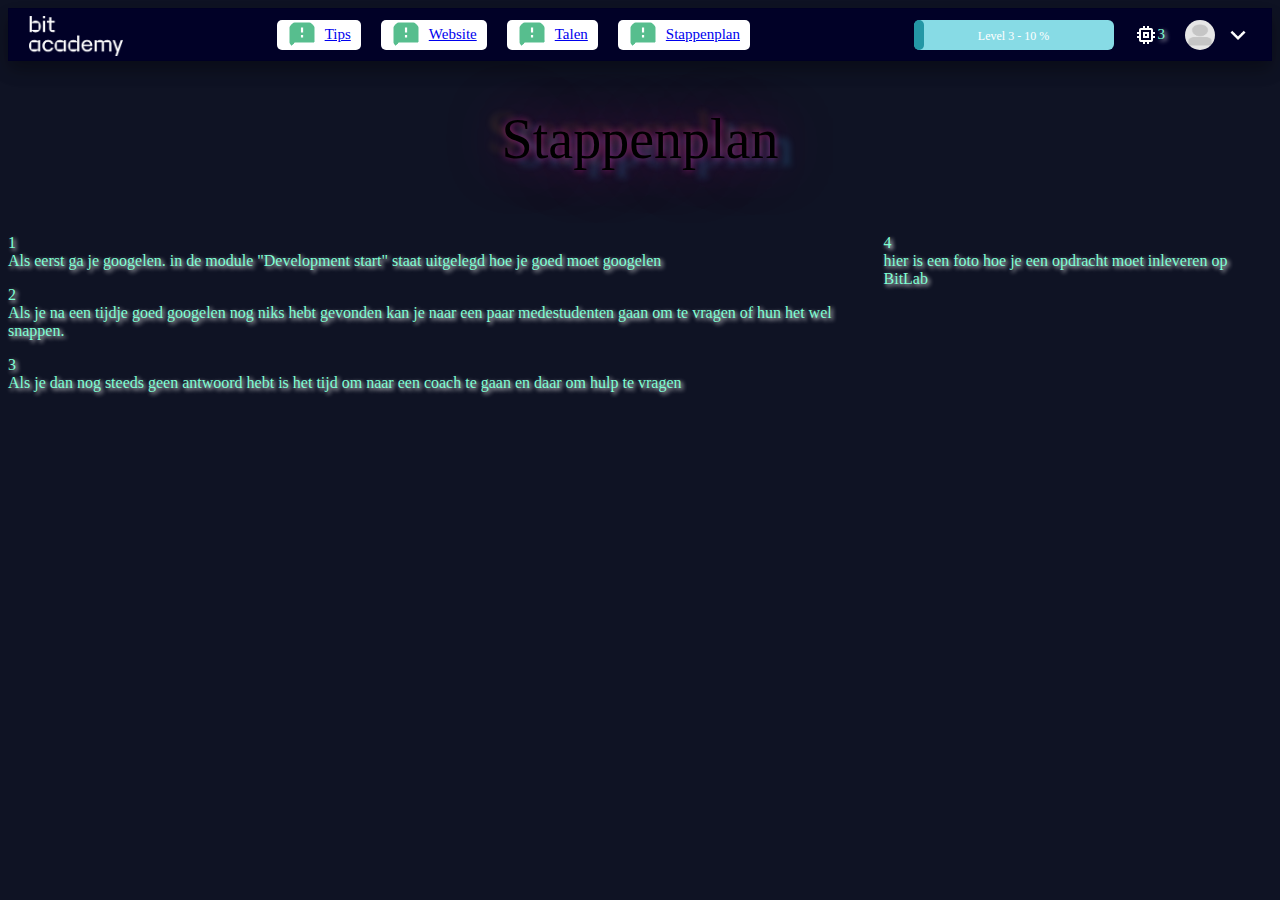
<file: stappenplan.html>
<!DOCTYPE html>
<html lang="en">
<head>
    <meta charset="UTF-8">
    <meta http-equiv="X-UA-Compatible" content="IE=edge">
    <meta name="viewport" content="width=device-width, initial-scale=1.0">
    <link rel="stylesheet" href="stappenplan.css">
    <title>Stappenplan</title>
</head>
<body>
    <link rel="stylesheet" href="https://fonts.googleapis.com/icon?family=Material+Icons">

    <div class="headercontainer shadow">
        <div class="headerlogo">
            <a href="tips.html">
                <img class="Logo" src="logo_white.png" alt="logo">
            </a>
        </div>

        <div class="navbar_midden">
            <ul>

                <li class="feedback">
                    <img class="icon" src="feedback_icon.png" alt="feedback">
                    <a href="tips.html">Tips</a>

                </li>

                <li class="feedback">
                    <img href="tips.html" class="icon" src="feedback_icon.png" alt="feedback">
                    <a href="website.html">Website</a>
                </li>

                <li class="feedback">
                    <img href="website.html" class="icon" src="feedback_icon.png" alt="feedback">
                    <a href="talen.html">Talen</a>
                </li>

                <li class="feedback">
                    <img href="website.html" class="icon" src="feedback_icon.png" alt="feedback">
                    <a href="stappenplan.html">Stappenplan</a>
                </li>

            </ul>
        </div>

        <div class="navbar_rechts">
            <ul>
                <li>
                    <span class="bar"></span>
                    <span class="exp">Level 3 - 10 %</span>
                </li>
                <li>
                    <img class="credits" src="credits_icon.png" alt="credits">
                    <p>3</p>
                </li>
                <li>
                    <img class="icon" src="profile.png" alt="profile">
                    <img class="icon" src="meer_icon.png" alt="meer">
                </li>
            </ul>
        </div>

    </div>
    <div class="stappenplan">
        <h2>Stappenplan</h2>
    </div>

    <div class="container">

        <div class="eerste">
            <P>1<br>Als eerst ga je googelen. in de module "Development start" staat uitgelegd hoe je goed moet googelen </P>
            <P>2<br>Als je na een tijdje goed googelen nog niks hebt gevonden kan je naar een paar medestudenten gaan om te vragen of hun het wel snappen.</P>
            <P>3<br>Als je dan nog steeds geen antwoord hebt is het tijd om naar een coach te gaan en daar om hulp te vragen</P>

        </div>

        <div class="tweede">
            <P>4<br>hier is een foto hoe je een opdracht moet inleveren op BitLab</P>
            <div class="img">
            <!-- <img src="git.jpg.jpeg" alt="git">
            <img src="branch.jpg.jpeg" alt="branch"> -->
            </div>

        </div>









    </div>
</body>
</html>
</file>
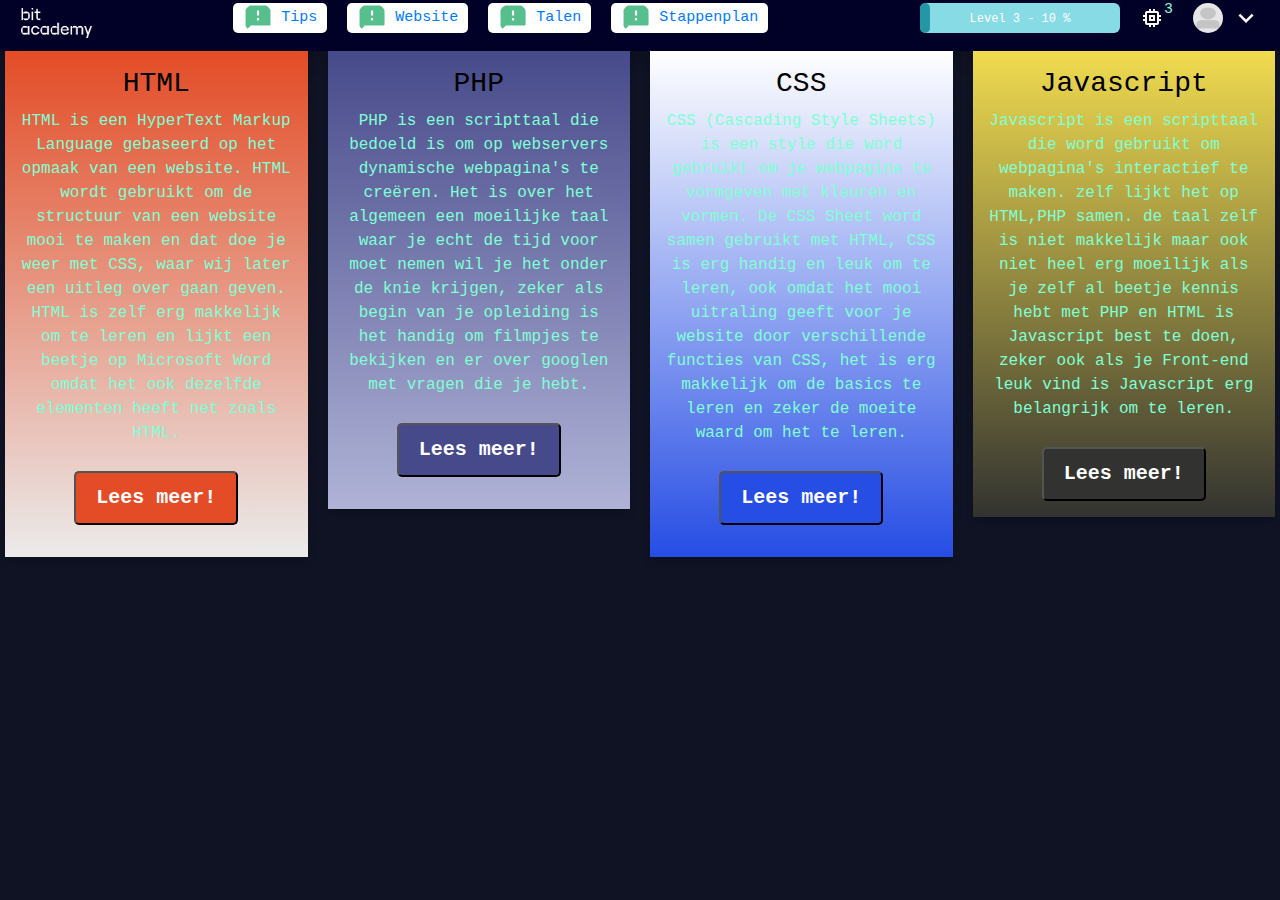
<file: talen.html>
<!DOCTYPE html>
<html lang="en">
<head>
    <meta charset="UTF-8">
    <meta http-equiv="X-UA-Compatible" content="IE=edge">
    <meta name="viewport" content="width=device-width, initial-scale=1.0">
    <link rel="stylesheet" href="https://cdn.jsdelivr.net/npm/bootstrap@4.3.1/dist/css/bootstrap.min.css" integrity="sha384-ggOyR0iXCbMQv3Xipma34MD+dH/1fQ784/j6cY/iJTQUOhcWr7x9JvoRxT2MZw1T" crossorigin="anonymous">
    <link rel="stylesheet" href="talen.css">
    <title>Syntax</title>
</head>
<body>
    <link rel="stylesheet" href="https://fonts.googleapis.com/icon?family=Material+Icons">

    <div class="headercontainer shadow">
        <div class="headerlogo">
            <a href="tips.html">
                <img class="Logo" src="logo_white.png" alt="logo">
            </a>
        </div>

        <div class="navbar_midden">
            <ul>

                <li class="feedback">
                    <img class="icon" src="feedback_icon.png" alt="feedback">
                    <a href="tips.html">Tips</a>

                </li>

                <li class="feedback">
                    <img href="tips.html" class="icon" src="feedback_icon.png" alt="feedback">
                    <a href="website.html">Website</a>
                </li>

                <li class="feedback">
                    <img href="website.html" class="icon" src="feedback_icon.png" alt="feedback">
                    <a href="talen.html">Talen</a>
                </li>

                <li class="feedback">
                    <img href="website.html" class="icon" src="feedback_icon.png" alt="feedback">
                    <a href="stappenplan.html">Stappenplan</a>
                </li>

            </ul>
        </div>

        <div class="navbar_rechts">
            <ul>
                <li>
                    <span class="bar"></span>
                    <span class="exp">Level 3 - 10 %</span>
                </li>
                <li>
                    <img class="credits" src="credits_icon.png" alt="credits">
                    <p>3</p>
                </li>
                <li>
                    <img class="icon" src="profile.png" alt="profile">
                    <img class="icon" src="meer_icon.png" alt="meer">
                </li>
            </ul>
        </div>

    </div>
  <div class="row">
    <div class="column">
      <div class="card1">
        <h3>HTML</h3>
        <p>HTML is een HyperText Markup Language gebaseerd op het opmaak van een website. HTML wordt gebruikt om de structuur van een website mooi te maken en dat doe je weer met CSS, waar wij later een uitleg over gaan geven. HTML is zelf erg makkelijk om te leren en lijkt een beetje op Microsoft Word omdat het ook dezelfde elementen heeft net zoals HTML.</p>
        <button class="button1" onclick="window.location.href='https://www.w3schools.com/html/';">
        Lees meer! 
        </button>
        <p></p>
      </div>
    </div>
  
    <div class="column">
      <div class="card2">
        <h3>PHP</h3>
        <p>PHP is een scripttaal die bedoeld is om op webservers dynamische webpagina's te creëren. Het is over het algemeen een moeilijke taal waar je echt de tijd voor moet nemen wil je het onder de knie krijgen, zeker als begin van je opleiding is het handig om filmpjes te bekijken en er over googlen met vragen die je hebt.   </p>
        <button class="button2" onclick="window.location.href='https://www.w3schools.com/php/';">
          Lees meer!</button>
        <p></p>
      </div>
    </div>
    
    <div class="column">
      <div class="card3">
        <h3>CSS</h3>
        <p>CSS (Cascading Style Sheets) is een style die word gebruikt om je webpagina te vormgeven met kleuren en vormen. De CSS Sheet word samen gebruikt met HTML, CSS is erg handig en leuk om te leren, ook omdat het mooi uitraling geeft voor je website door verschillende functies van CSS, het is erg makkelijk om de basics te leren en zeker de moeite waard om het te leren.</p>
        <button class="button3" onclick="window.location.href='https://www.w3schools.com/css/';">
          Lees meer!</button>
        <p></p>
      </div>
    </div>
    
    <div class="column">
      <div class="card4">
        <h3>Javascript</h3>
        <p>Javascript is een scripttaal die word gebruikt om webpagina's interactief te maken. zelf lijkt het op HTML,PHP samen. de taal zelf is niet makkelijk maar ook niet heel erg moeilijk als je zelf al beetje kennis hebt met PHP en HTML is Javascript best te doen, zeker ook als je Front-end leuk vind is Javascript erg belangrijk om te leren.</p>
        <p></p>
        <button class="button4" onclick="window.location.href='https://www.w3schools.com/js/';">
        Lees meer!</button>
      </div>
      
    </div>
  </div>
   
    <ul class="circles">
            <li></li>
            <li></li>
            <li></li>
            <li></li>
            <li></li>
            <li></li>
            <li></li>
            <li></li>
            <li></li>
            <li></li>
    </ul>
</div >
  
</body>
</html>
</file>
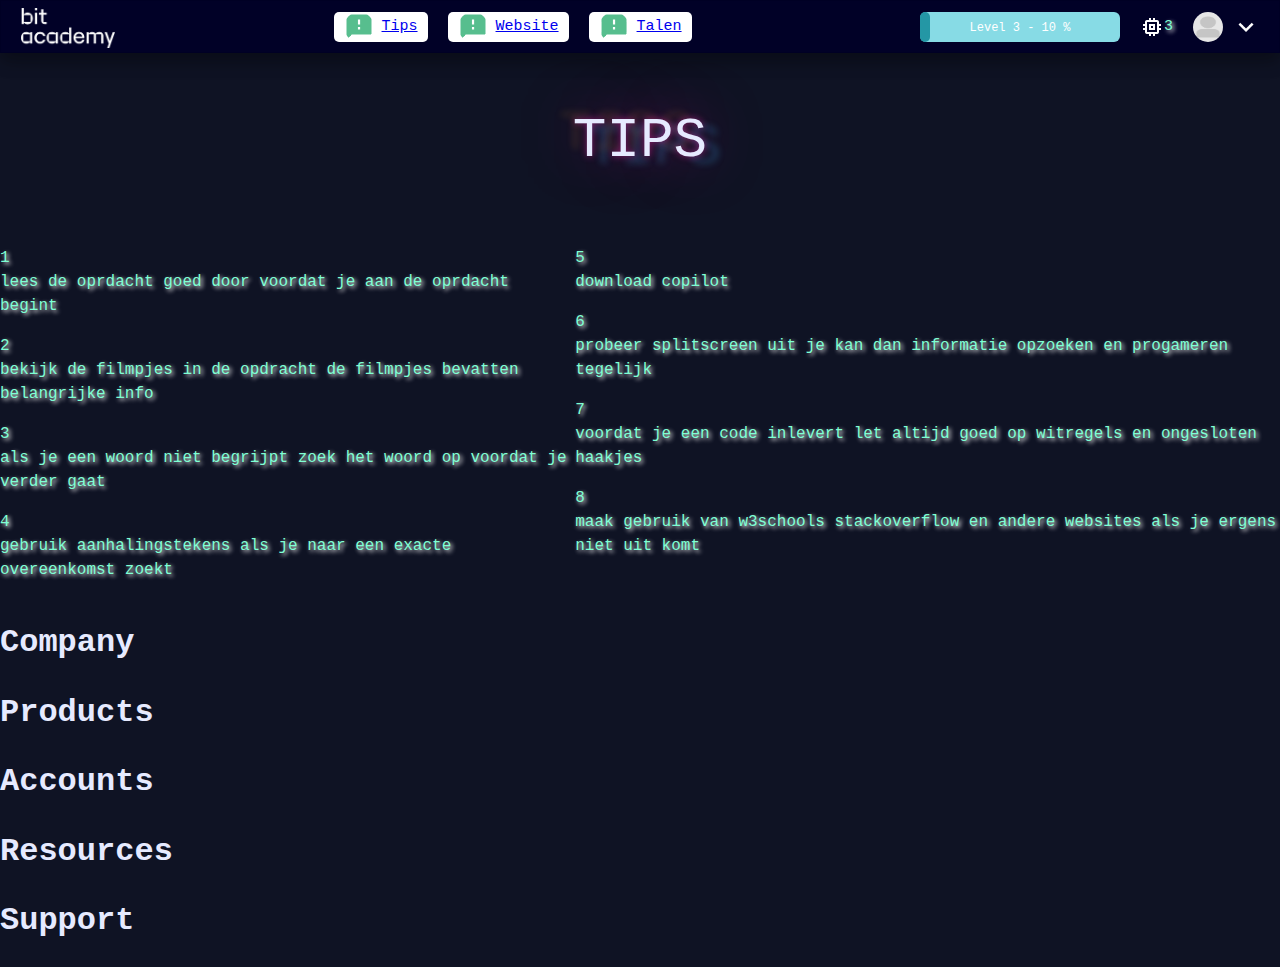
<file: tips.html>
<html lang="en">

<head>
    <meta charset="UTF-8">
    <meta http-equiv="X-UA-Compatible" content="IE=edge">
    <meta name="viewport" content="width=device-width, initial-scale=1.0">
    <title>Tips</title>
    <link rel="stylesheet" href="tips.css">
</head>

<body>

    <link rel="stylesheet" href="https://fonts.googleapis.com/icon?family=Material+Icons">

    <div class="headercontainer shadow">
        <div class="headerlogo">
            <a href="tips.html">
                <img class="Logo" src="logo_white.png" alt="logo">
            </a>
        </div>

        <div class="navbar_midden">
            <ul>

                <li class="feedback">
                    <img class="icon" src="feedback_icon.png" alt="feedback">
                    <a href="tips.html">Tips</a>

                </li>

                <li class="feedback">
                    <img href="tips.html" class="icon" src="feedback_icon.png" alt="feedback">
                    <a href="website.html">Website</a>
                </li>

                <li class="feedback">
                    <img href="website.html" class="icon" src="feedback_icon.png" alt="feedback">
                    <a href="talen.html">Talen</a>
                </li>

            </ul>
        </div>

        <div class="navbar_rechts">
            <ul>
                <li>
                    <span class="bar"></span>
                    <span class="exp">Level 3 - 10 %</span>
                </li>
                <li>
                    <img class="credits" src="credits_icon.png" alt="credits">
                    <p>3</p>
                </li>
                <li>
                    <img class="icon" src="profile.png" alt="profile">
                    <img class="icon" src="meer_icon.png" alt="meer">
                </li>
            </ul>
        </div>

    </div>





    <div class="tips">
        <h2>TIPS</h2>
    </div>
    <div class="container">

        <div class="eerste">
            <P>1<br>lees de oprdacht goed door voordat je aan de oprdacht begint </P>
            <P>2<br>bekijk de filmpjes in de opdracht de filmpjes bevatten belangrijke info</P>
            <P>3<br>als je een woord niet begrijpt zoek het woord op voordat je verder gaat</P>
            <P>4<br>gebruik aanhalingstekens als je naar een exacte overeenkomst zoekt</P>

        </div>

        <div class="tweede">
            <P>5<br>download copilot</P>
            <P>6<br>probeer splitscreen uit je kan dan informatie opzoeken en progameren tegelijk</P>
            <P>7<br>voordat je een code inlevert let altijd goed op witregels en ongesloten haakjes</P>
            <P>8<br>maak gebruik van w3schools stackoverflow en andere websites als je ergens niet uit komt</P>

        </div>









    </div>
    <div class="dummy_page">

    </div>
    <!-- FOOTER START -->
    <div class="footer">
        <div class="contain">
            <div class="col">
                <h1>Company</h1>

            </div>
            <div class="col">
                <h1>Products</h1>

            </div>
            <div class="col">
                <h1>Accounts</h1>

            </div>
            <div class="col">
                <h1>Resources</h1>

            </div>
            <div class="col">
                <h1>Support</h1>

            </div>

        </div>
        <!-- END OF FOOTER -->



</body>

</html>
</file>
<file: stappenplan.css>
.headercontainer {
    background-color: rgb(1, 1, 39);
    color: white;
    display: flex;
    height: 51px;
    flex-direction: row;
    justify-content: space-between;
    flex-grow: 5;
}

.Logo {
    height: 40px;
    margin: 2px 0 2px 10px;
    padding: 5px 10px;
}

.navbar_midden {
    display: flex;
    justify-content: center;
    align-items: center;
    flex-direction: row;
}

.icon {
    width: 30px;
    height: 30px;
    margin-right: 8px;
    border-radius: 50%;
}

.credits {
    width: 24px;
    height: 24px;
}

ul {
    display: flex;
    list-style: none;
    flex-direction: row;
}

li {
    display: flex;
    margin-right: 10px;
    margin-left: 10px;
    font-size: 15px;
    flex-direction: row;
    justify-content: center;
    align-items: center;
    line-height: 5px;
}

.feedback {
    border-style: solid;
    border: none;
    background-color: white;
    border-radius: 5px;
    color: #8CD1B4;
    border-width: 120px;
    padding: 0px 10px;
}

.bar {
    background-color: #2497a5;
    display: flex;
    border-style: hidden;
    border-radius: 10px;
    width: 10px;
    height: 30px;
    position: relative;
    left: 10px;
}

.exp {
    border-style: hidden;
    border-radius: 6px;
    width: 200px;
    display: flex;
    background-color: #87dbe5;
    line-height: 2rem;
    height: 30px;
    display: flex;
    justify-content: center;
    font-size: 12px;
}

.navbar_rechts {
    display: flex;
    justify-content: flex-end;
}

.shadow {
    border: 1px solid rgba(0, 0, 0, 0.075);
    box-shadow: 0 10px 16px 0 rgba(0, 0, 0, 0.2), 0 6px 20px 0 rgba(0, 0, 0, 0.19);
}

.container {
    display: flex;
    justify-content: space-evenly
}

body {
    background-color:  hsl(230, 40%, 10%);
}
.stappenplan {
    display: flex;
    justify-content: center;
}

h2 {
    font-size: 3.5rem;
    font-weight: 300;
    text-shadow: 0 0 1em hsla(320, 100%, 50%, 0.5), 0 0 0.125em hsla(320, 100%, 60%, 0.5), -0.25em -0.125em 0.125em hsla(40, 100%, 60%, 0.125), 0.25em 0.125em 0.125em hsla(200, 100%, 60%, 0.25);
}

p {
    color: aquamarine;
    text-shadow: 2px 2px 4px white;

}
</file>
<file: talen.css>
* {
    box-sizing: border-box;
  }
  
  body {
    font-family: Arial, Helvetica, sans-serif;
  }
  
  
  .column {
    float: left;
    width: 25%;
    padding: 0 10px;
    color:black;
  }
  
  
  .row {margin: 0 -5px;}
  
  
  .row:after {
    content: "";
    display: table;
    clear: both;
  }
  
  .card1 {
    box-shadow: 0 4px 8px 0 rgba(0, 0, 0, 0.2); 
    padding: 16px;
    text-align: center;
    background: linear-gradient(#e34c26,#ebebeb);
  }
  
  .card2 {
    box-shadow: 0 4px 8px 0 rgba(0, 0, 0, 0.2); 
    padding: 16px;
    text-align: center;
    background: linear-gradient(#474A8A,#B0B3D6);
  }
  
  .card3 {
    box-shadow: 0 4px 8px 0 rgba(0, 0, 0, 0.2); 
    padding: 16px;
    text-align: center;
    background: linear-gradient(#ffffff,#264de4);
  }
  .card4 {
    box-shadow: 0 4px 8px 0 rgba(0, 0, 0, 0.2); 
    padding: 16px;
    text-align: center;
    background: linear-gradient(#F0DB4F,#323330);
   
  }
  @media screen and (max-width: 600px) {
    .column {
      width: 100%;
      display: block;
      margin-bottom: 20px;
    }
  }
  .button1{
    background:#e34c26;
    color:#fff;
    padding:10px 20px;
    border-radius:5px;
    text-decoration:none;
    font-size:20px;
    font-weight:bold;
    display:inline-block;
    margin-top:10px;
  
  }
  .button2{
      background:#474A8A;
      color:#fff;
      padding:10px 20px;
      border-radius:5px;
      text-decoration:none;
      font-size:20px;
      font-weight:bold;
      display:inline-block;
      margin-top:10px;
  }
  
  .button3{
    background:#264de4;
    color:#fff;
    padding:10px 20px;
    border-radius:5px;
    text-decoration:none;
    font-size:20px;
    font-weight:bold;
    display:inline-block;
    margin-top:10px;
  }
  
  .button4{
    background:#323330;
    color:#fff;
    padding:10px 20px;
    border-radius:5px;
    text-decoration:none;
    font-size:20px;
    font-weight:bold;
    display:inline-block;
    margin-top:10px;
  }
  
  button:hover{
    background:#000;
    color:#fff;
  
  }
  
  @import url('https://fonts.googleapis.com/css?family=Exo:400,700');
  
  *{
      margin: 0px;
      padding: 0px;
  }
  
  body{
      font-family: 'Exo', sans-serif;
  }
  
  
  .context {
      width: 100%;
      position: absolute;
      top:50vh;
      
  }
  
  .context h1{
      text-align: center;
      color: #fff;
      font-size: 50px;
  }
  
  
  .circles{
      position: absolute;
      top: 0;
      left: 0;
      width: 100%;
      height: 100%;
      overflow: hidden;
      z-index: -1;
  }
  
  .circles li{
      position: absolute;
      display: block;
      list-style: none;
      width: 300px;
      height: 100px;
      background: hsl(230, 40%, 10%);
      animation: animate 25s linear infinite;
      bottom: -150px;
      
  }
  
  .circles li:nth-child(1){
      left: 25%;
      width: 80px;
      height: 80px;
      animation-delay: 0s;
  }
  
  
  .circles li:nth-child(2){
      left: 10%;
      width: 20px;
      height: 20px;
      animation-delay: 2s;
      animation-duration: 12s;
  }
  
  .circles li:nth-child(3){
      left: 70%;
      width: 20px;
      height: 20px;
      animation-delay: 4s;
  }
  
  .circles li:nth-child(4){
      left: 40%;
      width: 60px;
      height: 60px;
      animation-delay: 0s;
      animation-duration: 18s;
  }
  
  .circles li:nth-child(5){
      left: 65%;
      width: 20px;
      height: 20px;
      animation-delay: 0s;
  }
  
  .circles li:nth-child(6){
      left: 75%;
      width: 110px;
      height: 110px;
      animation-delay: 3s;
  }
  
  .circles li:nth-child(7){
      left: 35%;
      width: 150px;
      height: 150px;
      animation-delay: 7s;
  }
  
  .circles li:nth-child(8){
      left: 50%;
      width: 25px;
      height: 25px;
      animation-delay: 15s;
      animation-duration: 45s;
  }
  
  .circles li:nth-child(9){
      left: 20%;
      width: 15px;
      height: 15px;
      animation-delay: 2s;
      animation-duration: 35s;
  }
  
  .circles li:nth-child(10){
      left: 85%;
      width: 150px;
      height: 150px;
      animation-delay: 0s;
      animation-duration: 11s;
  }
  
  
  
  @keyframes animate {
  
      0%{
          transform: translateY(0) rotate(0deg);
          opacity: 1;
          border-radius: 0;
      }
  
      100%{
          transform: translateY(-1000px) rotate(720deg);
          opacity: 0;
          border-radius: 50%;
      }
  
  }
  body {
    margin: 0;
    font: 100% / 1.5 Inconsolata, monospace;
    color: hsl(230, 100%, 95%);
    background-color: hsl(230, 40%, 10%);
  }
  
  h2 {
    font-size: 3.5rem;
    font-weight: 300;
    text-shadow: 0 0 1em hsla(320, 100%, 50%, 0.5), 0 0 0.125em hsla(320, 100%, 60%, 0.5), -0.25em -0.125em 0.125em hsla(40, 100%, 60%, 0.125), 0.25em 0.125em 0.125em hsla(200, 100%, 60%, 0.25);
  }
  
  .tips {
    display: flex;
    justify-content: center;
  }
  
  p {
    color: aquamarine;
  }
  
  .headercontainer {
    background-color: rgb(1, 1, 39);
    color: white;
    display: flex;
    height: 51px;
    flex-direction: row;
    justify-content: space-between;
    flex-grow: 5;
  }
  
  .Logo {
    height: 40px;
    margin: 2px 0 2px 10px;
    padding: 5px 10px;
  }
  
  .navbar_midden {
    display: flex;
    justify-content: center;
    align-items: center;
    flex-direction: row;
  }
  
  .icon {
    width: 30px;
    height: 30px;
    margin-right: 8px;
    border-radius: 50%;
  }
  
  .credits {
    width: 24px;
    height: 24px;
  }
  
  ul {
    display: flex;
    list-style: none;
    flex-direction: row;
  }
  
  li {
    display: flex;
    margin-right: 10px;
    margin-left: 10px;
    font-size: 15px;
    flex-direction: row;
    justify-content: center;
    align-items: center;
    line-height: 5px;
  }
  
  .feedback {
    border-style: solid;
    border: none;
    background-color: white;
    border-radius: 5px;
    color: #8CD1B4;
    border-width: 120px;
    padding: 0px 10px;
  }
  
  .bar {
    background-color: #2497a5;
    display: flex;
    border-style: hidden;
    border-radius: 10px;
    width: 10px;
    height: 30px;
    position: relative;
    left: 10px;
  }
  
  .exp {
    border-style: hidden;
    border-radius: 6px;
    width: 200px;
    display: flex;
    background-color: #87dbe5;
    line-height: 2rem;
    height: 30px;
    display: flex;
    justify-content: center;
    font-size: 12px;
  }
  
  .navbar_rechts {
    display: flex;
    justify-content: flex-end;
  }
  
  .shadow {
    border: 1px solid rgba(0, 0, 0, 0.075);
    box-shadow: 0 10px 16px 0 rgba(0, 0, 0, 0.2), 0 6px 20px 0 rgba(0, 0, 0, 0.19);
  }
  
  .container {
    display: flex;
    justify-content: space-evenly
  }
</file>
<file: tips.css>
body {
    margin: 0;
    font: 100% / 1.5 Inconsolata, monospace;
    color: hsl(230, 100%, 95%);
    background-color: hsl(230, 40%, 10%);
}

h2 {
    font-size: 3.5rem;
    font-weight: 300;
    text-shadow: 0 0 1em hsla(320, 100%, 50%, 0.5), 0 0 0.125em hsla(320, 100%, 60%, 0.5), -0.25em -0.125em 0.125em hsla(40, 100%, 60%, 0.125), 0.25em 0.125em 0.125em hsla(200, 100%, 60%, 0.25);
}

.tips {
    display: flex;
    justify-content: center;
}

p {
    color: aquamarine;
    text-shadow: 2px 2px 4px white;

}

.headercontainer {
    background-color: rgb(1, 1, 39);
    color: white;
    display: flex;
    height: 51px;
    flex-direction: row;
    justify-content: space-between;
    flex-grow: 5;
}

.Logo {
    height: 40px;
    margin: 2px 0 2px 10px;
    padding: 5px 10px;
}

.navbar_midden {
    display: flex;
    justify-content: center;
    align-items: center;
    flex-direction: row;
}

.icon {
    width: 30px;
    height: 30px;
    margin-right: 8px;
    border-radius: 50%;
}

.credits {
    width: 24px;
    height: 24px;
}

ul {
    display: flex;
    list-style: none;
    flex-direction: row;
}

li {
    display: flex;
    margin-right: 10px;
    margin-left: 10px;
    font-size: 15px;
    flex-direction: row;
    justify-content: center;
    align-items: center;
    line-height: 5px;
}

.feedback {
    border-style: solid;
    border: none;
    background-color: white;
    border-radius: 5px;
    color: #8CD1B4;
    border-width: 120px;
    padding: 0px 10px;
}

.bar {
    background-color: #2497a5;
    display: flex;
    border-style: hidden;
    border-radius: 10px;
    width: 10px;
    height: 30px;
    position: relative;
    left: 10px;
}

.exp {
    border-style: hidden;
    border-radius: 6px;
    width: 200px;
    display: flex;
    background-color: #87dbe5;
    line-height: 2rem;
    height: 30px;
    display: flex;
    justify-content: center;
    font-size: 12px;
}

.navbar_rechts {
    display: flex;
    justify-content: flex-end;
}

.shadow {
    border: 1px solid rgba(0, 0, 0, 0.075);
    box-shadow: 0 10px 16px 0 rgba(0, 0, 0, 0.2), 0 6px 20px 0 rgba(0, 0, 0, 0.19);
}

.container {
    display: flex;
    justify-content: space-evenly
}
</file>
